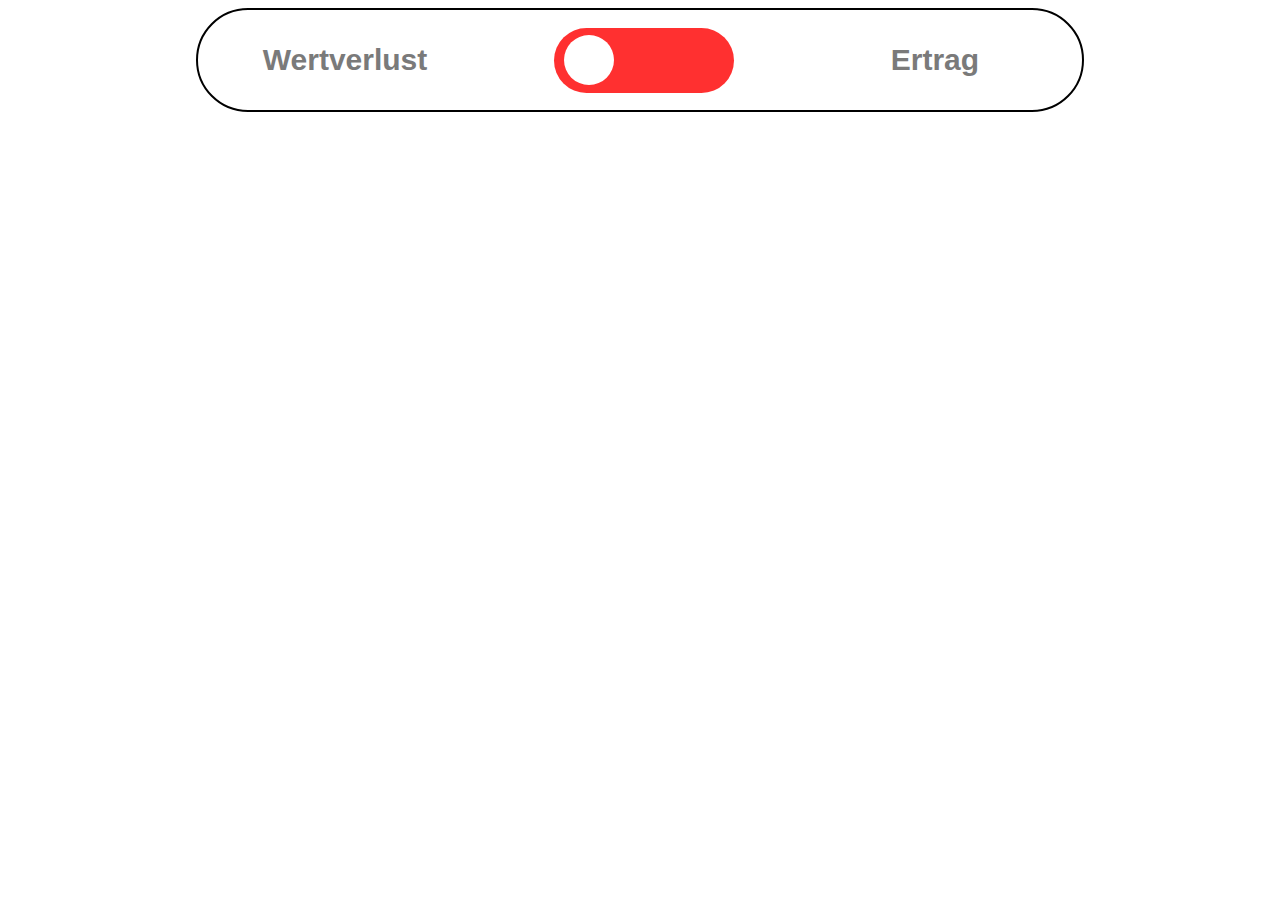
<file: index.html>
<!DOCTYPE html>
<html lang="en">
<head>
    <meta charset="UTF-8">
    <meta name="viewport" content="width=device-width, initial-scale=1.0">
    <title>Document</title>
<style>
  h1.secends-count-timer {
    display: none;
}

.switch-btn-group .row {
    font-family: 'poppins', sans-serif;
    display: flex;
    align-items: center;
    justify-content: center;

}

.switch-item-right h1 {
        font-family: 'poppins', sans-serif;
        font-size: 30px;
        color: #7A7A7A;
        font-weight: 700;
    }

    .switch-item-left h1 {
        font-family: 'poppins', sans-serif;
        color: #7A7A7A;
        font-size: 30px;
        font-weight: 700;
    }
.switch-container {
    height: 100px;
    background: #fff;
    display: flex;
    flex-wrap: wrap;
    width: 70%;
    border: 2px solid #000;
    justify-content: center;
    align-items: center;
    text-align: center;
    border-radius: 150px;
    -webkit-border-radius: 150px;
    -moz-border-radius: 150px;
    -ms-border-radius: 150px;
    -o-border-radius: 150px;

}

.switch-item-left {
    flex: 33.3%;
}

.switch-item-center {
    flex: 33.3%;
}


.switch-item-right {
    flex: 33.3%;
}


.switch-input {
    align-items: center;
    justify-content: center;
    display: flex;
}

.switch-input input[type=checkbox] {
    height: 0;
    width: 0;
    visibility: hidden;
}

.switch-label {
    cursor: pointer;
    text-indent: -9999px;
    width: 180px;
    height: 65px;
    background: #ff3030;
    display: block;
    border-radius: 100px;
    position: relative;
   
}


.switch-label:after {
    content: '';
    position: absolute;
    top: 7px;
    left: 10px;
    width: 50px;
    height: 50px;
    background:#fff;
    border-radius: 90px;
    transition: 2.5s;
    -webkit-transition: 2.5s;
    -moz-transition: 2.5s;
    -ms-transition: 2.5s;
    -o-transition: 3.5s;
    -webkit-border-radius: 90px;
    -moz-border-radius: 90px;
    -ms-border-radius: 90px;
    -o-border-radius: 90px;
}

.switch-input input:checked+label {
   background: #00cd00;
}

.switch-input input:checked+.switch-label:after {
    left: calc(100% - 10px);
    transform: translateX(-100%);
}

.switch-label:active:after {
    width: 80px;
}


@media (max-width: 450px) and (min-width: 200px) {

    .switch-item-right .flex-item-left {
        flex: 33.3%;
    }
    .switch-item-center {
    flex: 33.3%;
}

    .switch-container {
         height: 65px;
        width: 100%;
        padding: 10px 0px;
    }

    .switch-item-right h1 {
        font-size: 15px;
    }

    .switch-item-left h1 {
        font-size: 15px;
    }

    .switch-label {
        width: 80px;
        height: 40px;
    }

    .switch-label:after {
        top: 5px;
        left: 5px;
        width: 30px;
        height: 30px;
    }

    input:checked+.switch-label:after {
        left: calc(100% - 5px);
    }

    .switch-label:active:after {
        width: 50px;
    }
}


@media (max-width: 800px) and (min-width: 451px) {

    .switch-item-right, .flex-item-left {
        flex: 33.3%;
    }
    .switch-item-center {
    flex: 33.3%;
}

    .switch-container {
         height: 80px;
        width: 100%;
        padding: 10px 0px;
    }

    .switch-item-right h1 {
        font-size: 25px;
    }

    .switch-item-left h1 {
        font-size: 25px;
    }

    .switch-label {
        width: 130px;
        height: 50px;
    }

    .switch-label:after {
        top: 5px;
        left: 5px;
        width: 40px;
        height: 40px;
    }

    input:checked+.switch-label:after {
        left: calc(100% - 5px);
    }

    .switch-label:active:after {
        width: 50px;
    }
}
</style>
</head>
<body>
          <!-- ======================== switch Section Start  ======================== -->
     
          <div class="container switch-btn-group">
            <h1 class="secends-count-timer">Countdown: <span id="countdownn">1.5</span> seconds</h1>
            <div class="row">
                <div class="switch-container">
                    <div class="switch-item-left">
                        <h1>Wertverlust</h1><!-- Chang this to your Text -->
                    </div>
                    <div class="switch-item-center switch-input">
                        <input type="checkbox" id="switch-btn" /><label class="switch-label" for="switch">Toggle</label>
                    </div>
                    <div class="switch-item-right">
                        <h1>Ertrag</h1> <!-- Chang this to your Text -->
                    </div>
                </div>
            </div>
        </div>
        
        <script>
    document.addEventListener("DOMContentLoaded", function () {
                const checkbox = document.getElementById("switch-btn");
                const countdownElement = document.getElementById("countdownn");
    
                function toggleSwitch() {
                    checkbox.checked = !checkbox.checked;
                }
    
                function updateCountdown(seconds) {
                    countdownElement.textContent = seconds;
                }
    
                let seconds = 3;
                updateCountdown(seconds);
                const countdownInterval = setInterval(function () {
                    seconds--;
                    updateCountdown(seconds);
                    if (seconds <= 0) {
                        clearInterval(countdownInterval);
                        toggleSwitch();
                    }
                }, 800);
            });
    
        </script>  
</body>
</html>
</file>
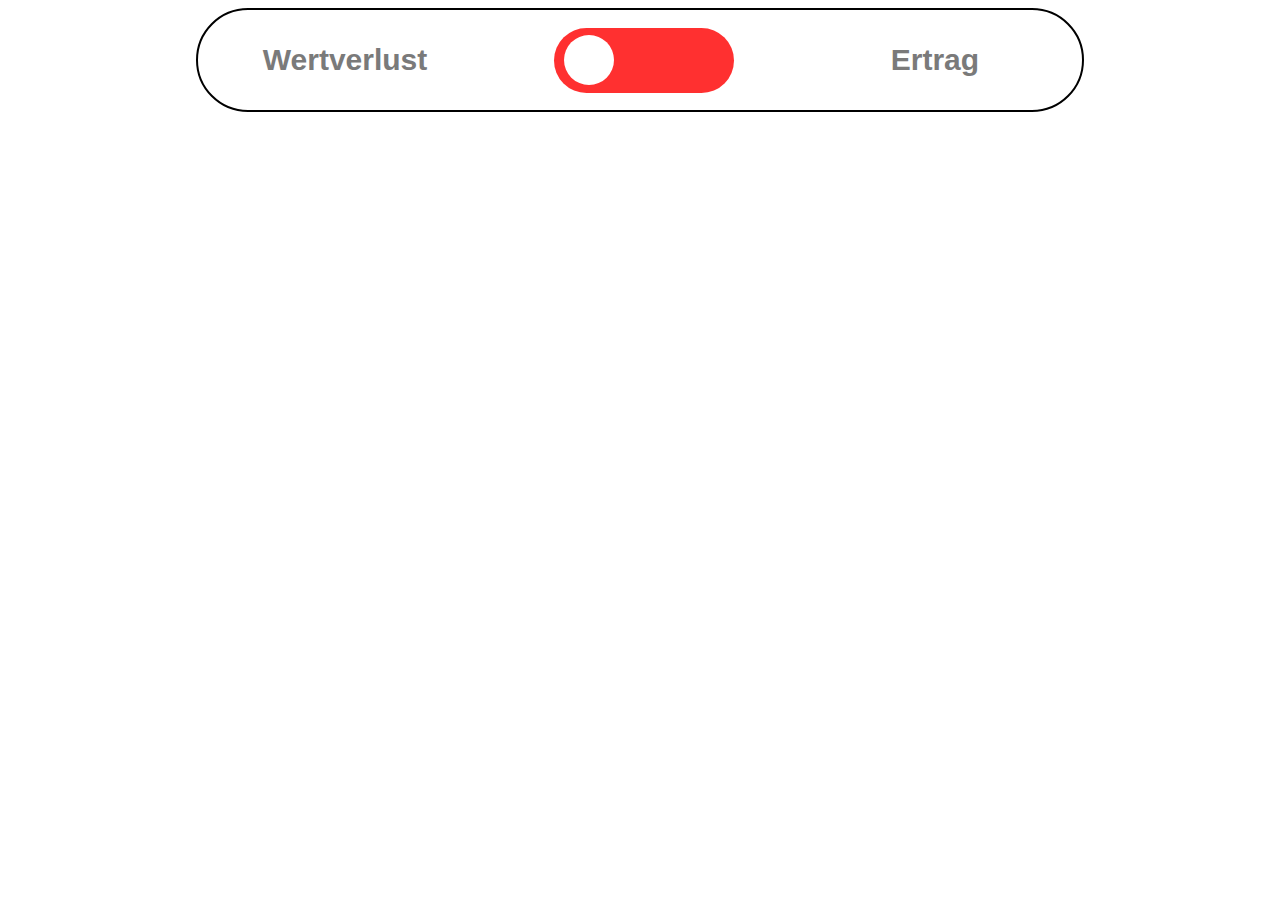
<file: New folder (2) - Copy/index.html>
<!DOCTYPE html>
<html lang="en">
<head>
    <meta charset="UTF-8">
    <meta name="viewport" content="width=device-width, initial-scale=1.0">
    <title>Document</title>
<style>
  h1.secends-count-timer {
    display: none;
}

.switch-btn-group .row {
    font-family: 'poppins', sans-serif;
    display: flex;
    align-items: center;
    justify-content: center;

}

.switch-item-right h1 {
        font-family: 'poppins', sans-serif;
        font-size: 30px;
        color: #7A7A7A;
        font-weight: 700;
    }

    .switch-item-left h1 {
        font-family: 'poppins', sans-serif;
        color: #7A7A7A;
        font-size: 30px;
        font-weight: 700;
    }
.switch-container {
    height: 100px;
    background: #fff;
    display: flex;
    flex-wrap: wrap;
    width: 70%;
    border: 2px solid #000;
    justify-content: center;
    align-items: center;
    text-align: center;
    border-radius: 150px;
    -webkit-border-radius: 150px;
    -moz-border-radius: 150px;
    -ms-border-radius: 150px;
    -o-border-radius: 150px;

}

.switch-item-left {
    flex: 33.3%;
}

.switch-item-center {
    flex: 33.3%;
}


.switch-item-right {
    flex: 33.3%;
}


.switch-input {
    align-items: center;
    justify-content: center;
    display: flex;
}

.switch-input input[type=checkbox] {
    height: 0;
    width: 0;
    visibility: hidden;
}

.switch-label {
    cursor: pointer;
    text-indent: -9999px;
    width: 180px;
    height: 65px;
    background: #ff3030;
    display: block;
    border-radius: 100px;
    position: relative;
   
}


.switch-label:after {
    content: '';
    position: absolute;
    top: 7px;
    left: 10px;
    width: 50px;
    height: 50px;
    background:#fff;
    border-radius: 90px;
    transition: 2.5s;
    -webkit-transition: 2.5s;
    -moz-transition: 2.5s;
    -ms-transition: 2.5s;
    -o-transition: 3.5s;
    -webkit-border-radius: 90px;
    -moz-border-radius: 90px;
    -ms-border-radius: 90px;
    -o-border-radius: 90px;
}

.switch-input input:checked+label {
   background: #00cd00;
}

.switch-input input:checked+.switch-label:after {
    left: calc(100% - 10px);
    transform: translateX(-100%);
}

.switch-label:active:after {
    width: 80px;
}


@media (max-width: 450px) and (min-width: 200px) {

    .switch-item-right .flex-item-left {
        flex: 33.3%;
    }
    .switch-item-center {
    flex: 33.3%;
}

    .switch-container {
         height: 65px;
        width: 100%;
        padding: 10px 0px;
    }

    .switch-item-right h1 {
        font-size: 15px;
    }

    .switch-item-left h1 {
        font-size: 15px;
    }

    .switch-label {
        width: 80px;
        height: 40px;
    }

    .switch-label:after {
        top: 5px;
        left: 5px;
        width: 30px;
        height: 30px;
    }

    input:checked+.switch-label:after {
        left: calc(100% - 5px);
    }

    .switch-label:active:after {
        width: 50px;
    }
}


@media (max-width: 800px) and (min-width: 451px) {

    .switch-item-right, .flex-item-left {
        flex: 33.3%;
    }
    .switch-item-center {
    flex: 33.3%;
}

    .switch-container {
         height: 80px;
        width: 100%;
        padding: 10px 0px;
    }

    .switch-item-right h1 {
        font-size: 25px;
    }

    .switch-item-left h1 {
        font-size: 25px;
    }

    .switch-label {
        width: 130px;
        height: 50px;
    }

    .switch-label:after {
        top: 5px;
        left: 5px;
        width: 40px;
        height: 40px;
    }

    input:checked+.switch-label:after {
        left: calc(100% - 5px);
    }

    .switch-label:active:after {
        width: 50px;
    }
}
</style>
</head>
<body>
          <!-- ======================== switch Section Start  ======================== -->
     
          <div class="container switch-btn-group">
            <h1 class="secends-count-timer">Countdown: <span id="countdownn">1.5</span> seconds</h1>
            <div class="row">
                <div class="switch-container">
                    <div class="switch-item-left">
                        <h1>Wertverlust</h1><!-- Chang this to your Text -->
                    </div>
                    <div class="switch-item-center switch-input">
                        <input type="checkbox" id="switch-btn" /><label class="switch-label" for="switch">Toggle</label>
                    </div>
                    <div class="switch-item-right">
                        <h1>Ertrag</h1> <!-- Chang this to your Text -->
                    </div>
                </div>
            </div>
        </div>
        
        <script>
    document.addEventListener("DOMContentLoaded", function () {
                const checkbox = document.getElementById("switch-btn");
                const countdownElement = document.getElementById("countdownn");
    
                function toggleSwitch() {
                    checkbox.checked = !checkbox.checked;
                }
                function updateCountdown(seconds) {
                    countdownElement.textContent = seconds;
                }
    
                let seconds = 3;
                updateCountdown(seconds);
                const countdownInterval = setInterval(function () {
                    seconds--;
                    updateCountdown(seconds);
                    if (seconds <= 0) {
                        clearInterval(countdownInterval);
                        toggleSwitch();
                    }
                }, 800);
            });
    
        </script>  
</body>
</html>
</file>
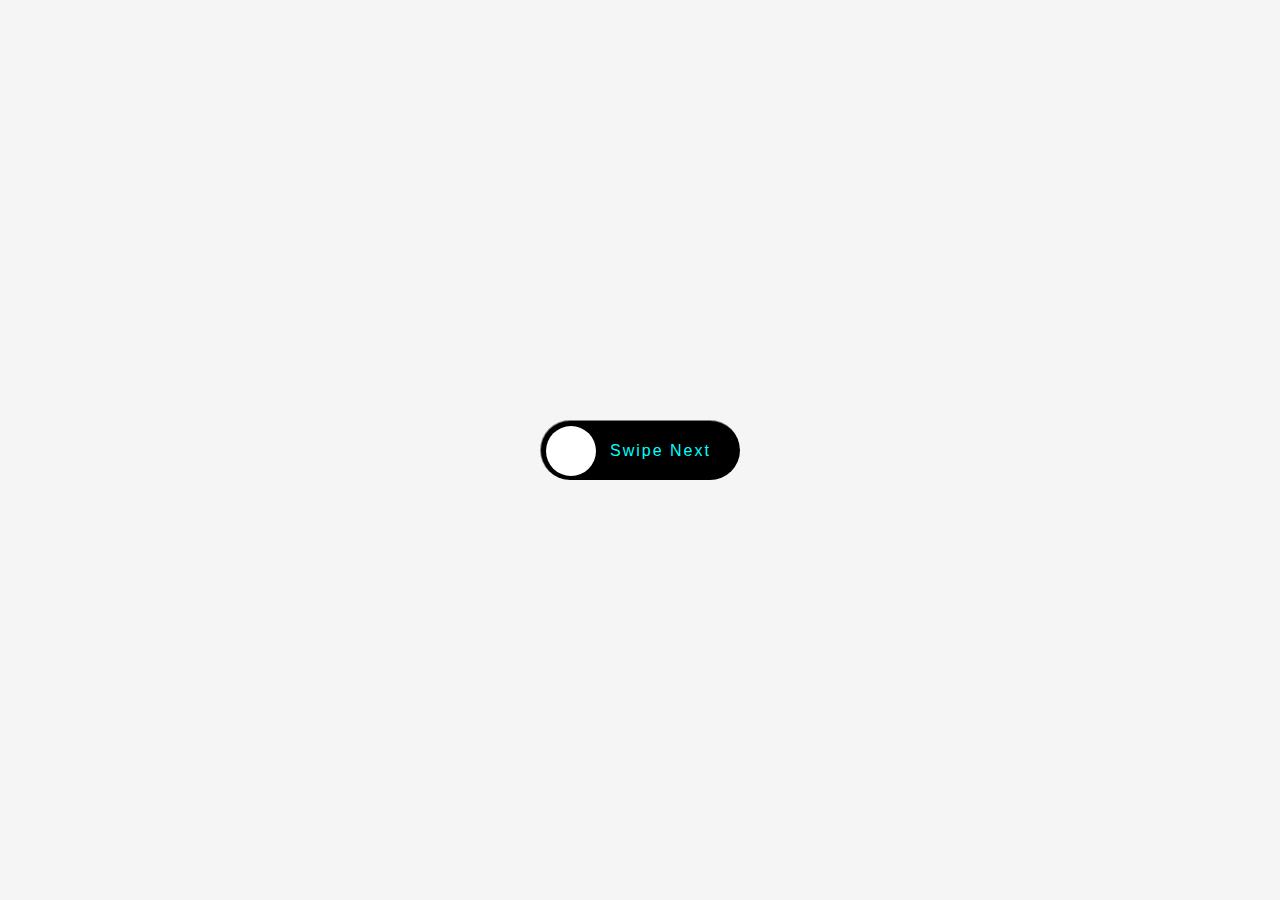
<file: New folder/index.html>
<!DOCTYPE html>
<html lang="en">
<head>
    <meta charset="UTF-8">
    <meta name="viewport" content="width=, initial-scale=1.0">
    <title>Document</title>


    <style>
        *{
    margin: 0;
    padding: 0;
    box-sizing: border-box;
    font-family: 'Poppins', sans-serif;
}
body{
    display: flex;
    align-items: center;
    justify-content: center;
    min-height: 100vh;
    background: #f5f5f5;
}
.btn{
    position: relative;
    width: 200px;
    height: 60px;
    background: #000;
    border-radius: 60px;
    -webkit-border-radius: 60px;
    -moz-border-radius: 60px;
    -ms-border-radius: 60px;
    -o-border-radius: 60px;
    display: flex;
    align-items: center;
    justify-content: center;
    color: aqua;
    text-decoration: none;
    letter-spacing: 2px;
    border-top: 0.5px solid rgba(255, 255, 255, 0.5);
    border-left: 0.5px solid rgba(255, 255, 255, 0.5);
    padding-left: 40px;
    transition: 0.5s;
    -webkit-transition: 0.5s;
    -moz-transition: 0.5s;
    -ms-transition: 0.5s;
    -o-transition: 0.5s;
    overflow: hidden;
}


.btn:hover{
    background: #1072ce;
    color: #000;
    transition: 0.5s;
    padding-left: 0px;
    padding-right: 40px;
}

.btn span{
    position: absolute;
    width: 50px;
    height: 50px;
    background: #fff;
    border-radius: 50%;
    -webkit-border-radius: 50%;
    -moz-border-radius: 50%;
    -ms-border-radius: 50%;
    -o-border-radius: 50%;
    left: 5px;
    transition: 0.5s ease-in-out;
    -webkit-transition: 0.5s ease-in-out;
    -moz-transition: 0.5s ease-in-out;
    -ms-transition: 0.5s ease-in-out;
    -o-transition: 0.5s ease-in-out;
    z-index: 5;
}

.btn:hover span{
    left: calc(100% - 55px);
    transition: 0.5s ease-in-out;
}


    </style>
</head>
<body>
    <a href="#" id="toggleBtn" class="btn">Swipe Next <span></span></a>

  
</body>
</html>
</file>
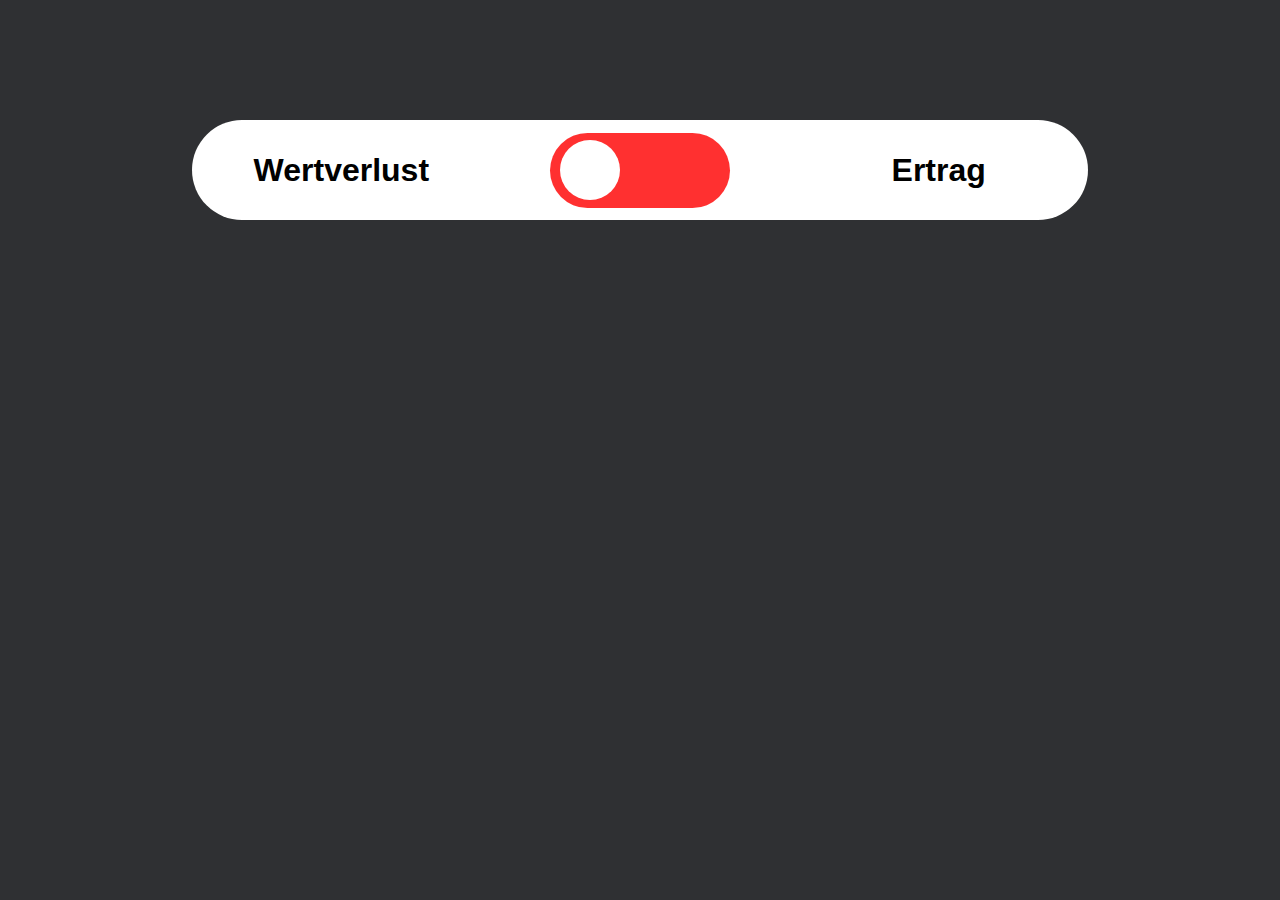
<file: switch - Copy/index.html>
<!DOCTYPE html>
<html lang="en">

<head>
    <meta charset="UTF-8">
    <meta name="viewport" content="width=device-width, initial-scale=1.0">
    <title>Document</title>
    <link rel="stylesheet" href="style.css">
</head>

<body>

    <!-- ======================== Menu Section Start  ======================== -->
  <!--   <div class="menu-container">
        <div class="menu-item-left">
            <img src="Picture2.png" alt="">
        </div>
        <div class="menu-item-right">
            <h3>MIETKAUTION <br>
                PROFESSIONELL ANGELEGT
            </h3>
        </div>
    </div> -->
     <!-- ======================== Menu Section End  ======================== -->

      <!-- ======================== switch Section Start  ======================== -->
     
    <div class="container switch-btn-group">
        <h1 class="secends-count-timer">Countdown: <span id="countdown">1.5</span> seconds</h1>
        <div class="row">
            <div class="switch-container">
                <div class="switch-item-left">
                    <h1>Wertverlust</h1><!-- Chang this to your Text -->
                </div>
                <div class="switch-item-center switch-input">
                    <input type="checkbox" id="switch" /><label class="switch-label" for="switch">Toggle</label>
                </div>
                <div class="switch-item-right">
                    <h1>Ertrag</h1> <!-- Chang this to your Text -->
                </div>
            </div>

        </div>
    </div>
    </div>
    </div>
    <!-- ======================== switch Section End  ======================== -->

    <!-- ======================== sjs Section Start  ======================== -->

  <script>
        document.addEventListener("DOMContentLoaded", function () {
            const checkbox = document.getElementById("switch");
            const countdownElement = document.getElementById("countdown");
            function toggleSwitch() {
                checkbox.checked = !checkbox.checked;
                setInterval(function () {
                    window.location.href = "https://raufhossain.com";   //Chang this to your link
                }, 2500);
            }
            function updateCountdown(seconds) {
                countdownElement.textContent = seconds;
            }
            let seconds = 2;
            updateCountdown(seconds);
            const countdownInterval = setInterval(function () {
                seconds--;
                updateCountdown(seconds);
                if (seconds <= 0) {
                    clearInterval(countdownInterval);
                    toggleSwitch();
                }
            }, 800);
        });

    </script>  

    <!-- ======================== js Section End  ======================== -->

</body>

</html>
</file>
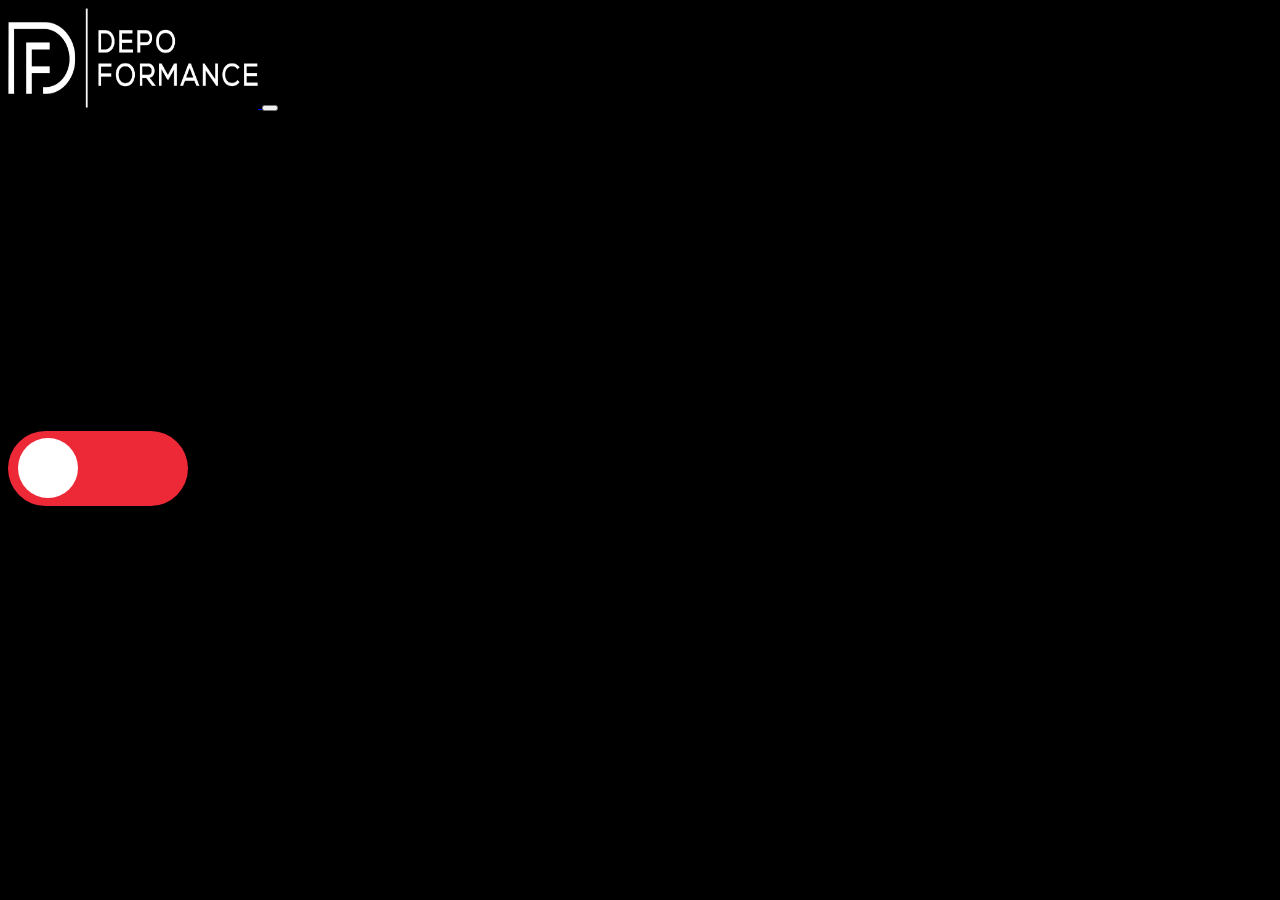
<file: New folder/Swich/index.html>
<!DOCTYPE html>
<html lang="en">
<head>
    <meta charset="UTF-8">
    <meta name="viewport" content="width=device-width, initial-scale=1.0">
    <title>Document</title>
    <link rel="stylesheet" href="style.css">
    <link href="https://cdn.jsdelivr.net/npm/bootstrap@5.3.2/dist/css/bootstrap.min.css" rel="stylesheet" integrity="sha384-T3c6CoIi6uLrA9TneNEoa7RxnatzjcDSCmG1MXxSR1GAsXEV/Dwwykc2MPK8M2HN" crossorigin="anonymous">
</head>
<body>
    <!-- ======================= Header Start ======================== -->
    <div class="container">
        <nav class="navbar navbar-expand-lg">
            <div class="container-fluid">
              <a class="navbar-brand" href="#">
                    <img src="Picture1.png" alt="" width="250" height="100" class="d-inline-block align-text-top">
              </a>
              <button class="navbar-toggler" type="button" data-bs-toggle="collapse" data-bs-target="#navbarText" aria-controls="navbarText" aria-expanded="false" aria-label="Toggle navigation">
                <span class="navbar-toggler-icon"></span>
              </button>
              <div class="collapse navbar-collapse" id="navbarText">
                <ul class="navbar-nav me-auto mb-2 mb-lg-0">
                </ul>
                <h3 class="navbar-text text-light">
                    MIETKAUTION <br>
                    PROFESSIONELL ANGELEGT                    
                </h3>
              </div>
            </div>
          </nav>
    </div>
    <!-- ======================= Header End ======================== -->
    <!-- ======================= Switch Start ======================== -->
    <div class="container switch-btn-group">
        <p class="text-center text-light pb-5">Countdown: <span id="countdown"></span> seconds</p>
        <div class="row">
            <div class="col-md-1"></div> 
            <div class="col-sm-12 col-md-10 bg-light switch-btn-group-section">
                <div class="row">

                      <div class="col-md-4 pt-3 switch-box-text">
                        <h1 class="text-center">Wertverlust</h1>
                    </div>

                    <div class="col-md-4 py-2 d-flex justify-content-center switch-input">
                            <input type="checkbox" id="switch" /><label class="switch-label" for="switch">Toggle</label>
                    </div>

                   <div class="col-md-4  pt-3 switch-box-text">
                        <h1 class="text-center">Ertrag</h1>
                    </div>

                </div>
            </div> 
            <div class="col-md-1"></div> 
        </div>
    </div>

    <!-- ======================= Switch End ======================== -->
    <!-- ======================= javascript Start ======================== -->

   <script src="https://cdn.jsdelivr.net/npm/bootstrap@5.3.2/dist/js/bootstrap.bundle.min.js" integrity="sha384-C6RzsynM9kWDrMNeT87bh95OGNyZPhcTNXj1NW7RuBCsyN/o0jlpcV8Qyq46cDfL" crossorigin="anonymous"></script>


<script>
/*  document.addEventListener("DOMContentLoaded", function() {
    const checkbox = document.getElementById("switch");
    const countdownElement = document.getElementById("countdown"); 
    function toggleSwitch() {
        checkbox.checked = !checkbox.checked;
    }
    function updateCountdown(seconds) {
        countdownElement.textContent = seconds;
    }
    let seconds = 3;
    updateCountdown(seconds);
    const countdownInterval = setInterval(function() {
        seconds--;
        updateCountdown(seconds);
        if (seconds <= 0) {
            clearInterval(countdownInterval); 
            toggleSwitch();
            window.location.href = "https://youtube.com";
        }
    }, 1000); 
});  */

  /*   document.addEventListener("DOMContentLoaded", function() {
        const checkbox = document.getElementById("switch");
        function toggleSwitch() {
            checkbox.checked = !checkbox.checked;
        }
        setTimeout(function() {
            toggleSwitch();
            window.location.href = "https://raufhossain.com";
        }, 3000);
    }); */

</script>
    <!-- ======================= javascript Start ======================== -->


</body>
</html>
</file>
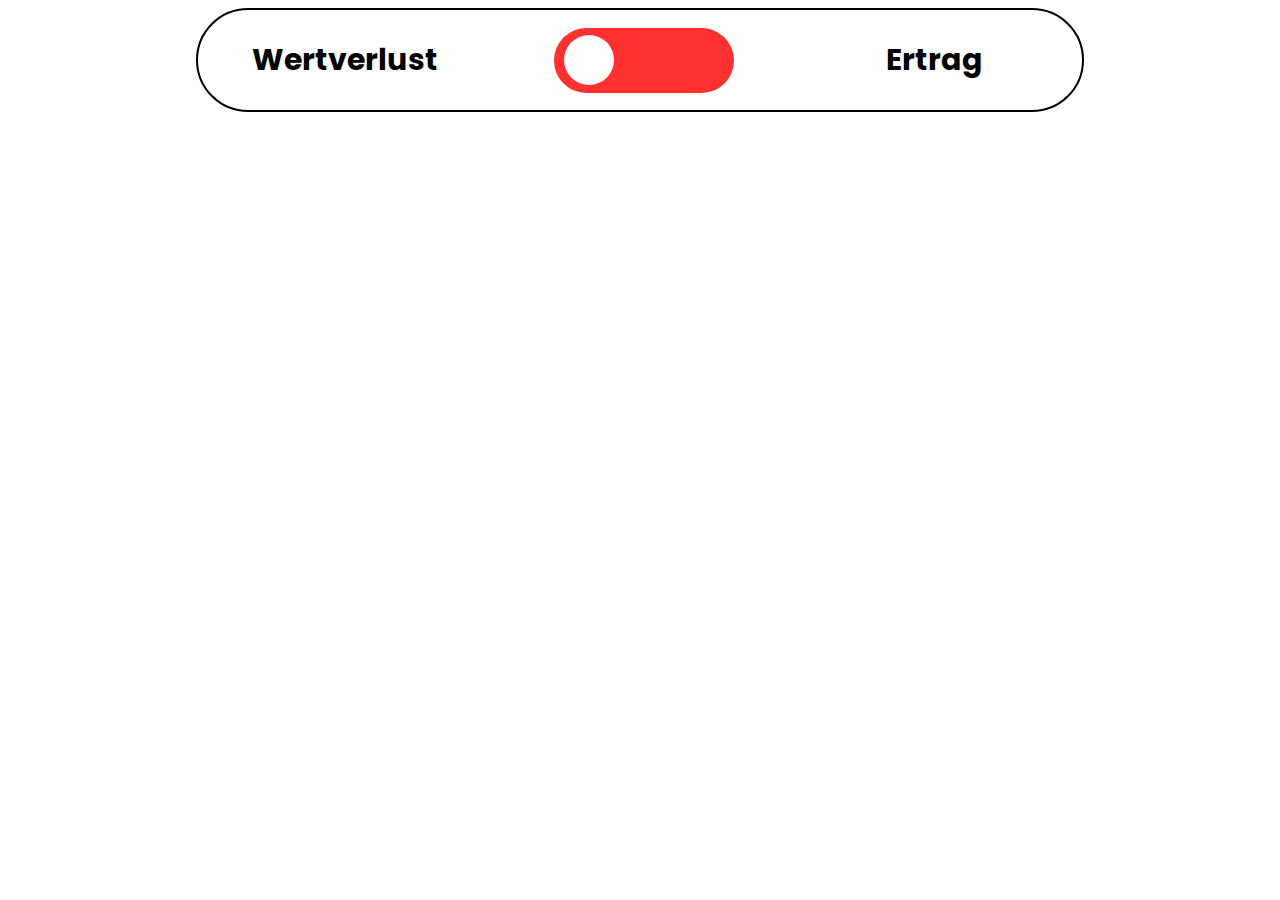
<file: switch - Copy/switch/index.html>
<!DOCTYPE html>
<html lang="en">

<head>
    <meta charset="UTF-8">
    <meta name="viewport" content="width=device-width, initial-scale=1.0">
    <title>Document</title>
    <link rel="preconnect" href="https://fonts.googleapis.com">
    <link rel="preconnect" href="https://fonts.gstatic.com" crossorigin>
    <link href="https://fonts.googleapis.com/css2?family=Poppins:ital,wght@0,100;0,200;0,300;0,400;0,500;0,600;0,700;0,800;0,900;1,100;1,200;1,300;1,400;1,500;1,600;1,700;1,800;1,900&display=swap" rel="stylesheet">
<style>
    
/* ====================  switch Section Start ================= */

.secends-count-timer{
    color: #fff;
    font-size: 20px;
    align-items: center;
    justify-content: center;
    text-align: center;
    margin-top: 20px;
    display: none;
}

.switch-btn-group .row {
    font-family: 'poppins', sans-serif;
    display: flex;
    align-items: center;
    justify-content: center;

}

.switch-item-right h1 {
        font-family: 'poppins', sans-serif;
        font-size: 30px;
    }

    .switch-item-left h1 {
        font-family: 'poppins', sans-serif;
        font-size: 30px;
    }
.switch-container {
    height: 100px;
    background: #fff;
    display: flex;
    flex-wrap: wrap;
    width: 70%;
    border: 2px solid #000;
    justify-content: center;
    align-items: center;
    text-align: center;
    border-radius: 150px;
    -webkit-border-radius: 150px;
    -moz-border-radius: 150px;
    -ms-border-radius: 150px;
    -o-border-radius: 150px;

}

.switch-item-left {
    flex: 33.3%;
}

.switch-item-center {
    flex: 33.3%;
}


.switch-item-right {
    flex: 33.3%;
}


.switch-input {
    align-items: center;
    justify-content: center;
    display: flex;
}

.switch-input input[type=checkbox] {
    height: 0;
    width: 0;
    visibility: hidden;
}

.switch-label {
    cursor: pointer;
    text-indent: -9999px;
    width: 180px;
    height: 65px;
    background: #ff3030;
    display: block;
    border-radius: 100px;
    position: relative;
   
}


.switch-label:after {
    content: '';
    position: absolute;
    top: 7px;
    left: 10px;
    width: 50px;
    height: 50px;
    background:#fff;
    border-radius: 90px;
    transition: 2.5s;
    -webkit-transition: 2.5s;
    -moz-transition: 2.5s;
    -ms-transition: 2.5s;
    -o-transition: 2.5s;
    -webkit-border-radius: 90px;
    -moz-border-radius: 90px;
    -ms-border-radius: 90px;
    -o-border-radius: 90px;
}

.switch-input input:checked+label {
   background: #00cd00;
}

.switch-input input:checked+.switch-label:after {
    left: calc(100% - 10px);
    transform: translateX(-100%);
}

.switch-label:active:after {
    width: 80px;
}


@media (max-width: 800px) {

    .switch-item-right .flex-item-left {
        flex: 33.3%;
    }

    .switch-container {
        width: 100%;
        padding: 10px 0px;
    }

    .switch-item-right h1 {
        font-size: 15px;
    }

    .switch-item-left h1 {
        font-size: 15px;
    }

    .switch-label {
        width: 100px;
        height: 40px;
    }

    .switch-label:after {
        top: 5px;
        left: 5px;
        width: 30px;
        height: 30px;
    }

    input:checked+.switch-label:after {
        left: calc(100% - 5px);
    }

    .switch-label:active:after {
        width: 50px;
    }
}

/* ==================== responsive switch Section End ================= */
/* ====================  responsive Section End ================= */
</style>
</head>

<body>

      <!-- ======================== switch Section Start  ======================== -->
     
    <div class="container switch-btn-group">
        <h1 class="secends-count-timer">Countdown: <span id="countdown">1.5</span> seconds</h1>
        <div class="row">
            <div class="switch-container">
                <div class="switch-item-left">
                    <h1>Wertverlust</h1><!-- Chang this to your Text -->
                </div>
                <div class="switch-item-center switch-input">
                    <input type="checkbox" id="switch" /><label class="switch-label" for="switch">Toggle</label>
                </div>
                <div class="switch-item-right">
                    <h1>Ertrag</h1> <!-- Chang this to your Text -->
                </div>
            </div>
        </div>
    </div>
    <!-- ======================== switch Section End  ======================== -->

    <!-- ======================== sjs Section Start  ======================== -->

  <script>
        document.addEventListener("DOMContentLoaded", function () {
            const checkbox = document.getElementById("switch");
            const countdownElement = document.getElementById("countdown");
            function toggleSwitch() {
                checkbox.checked = !checkbox.checked;
                setInterval(function () {
                    window.location.href = "";   //Add this to your website link link
                }, 2500);
            }
            function updateCountdown(seconds) {
                countdownElement.textContent = seconds;
            }
            let seconds = 2;
            updateCountdown(seconds);
            const countdownInterval = setInterval(function () {
                seconds--;
                updateCountdown(seconds);
                if (seconds <= 0) {
                    clearInterval(countdownInterval);
                    toggleSwitch();
                }
            }, 800);
        });

    </script>  

    <!-- ======================== js Section End  ======================== -->

</body>

</html>
</file>
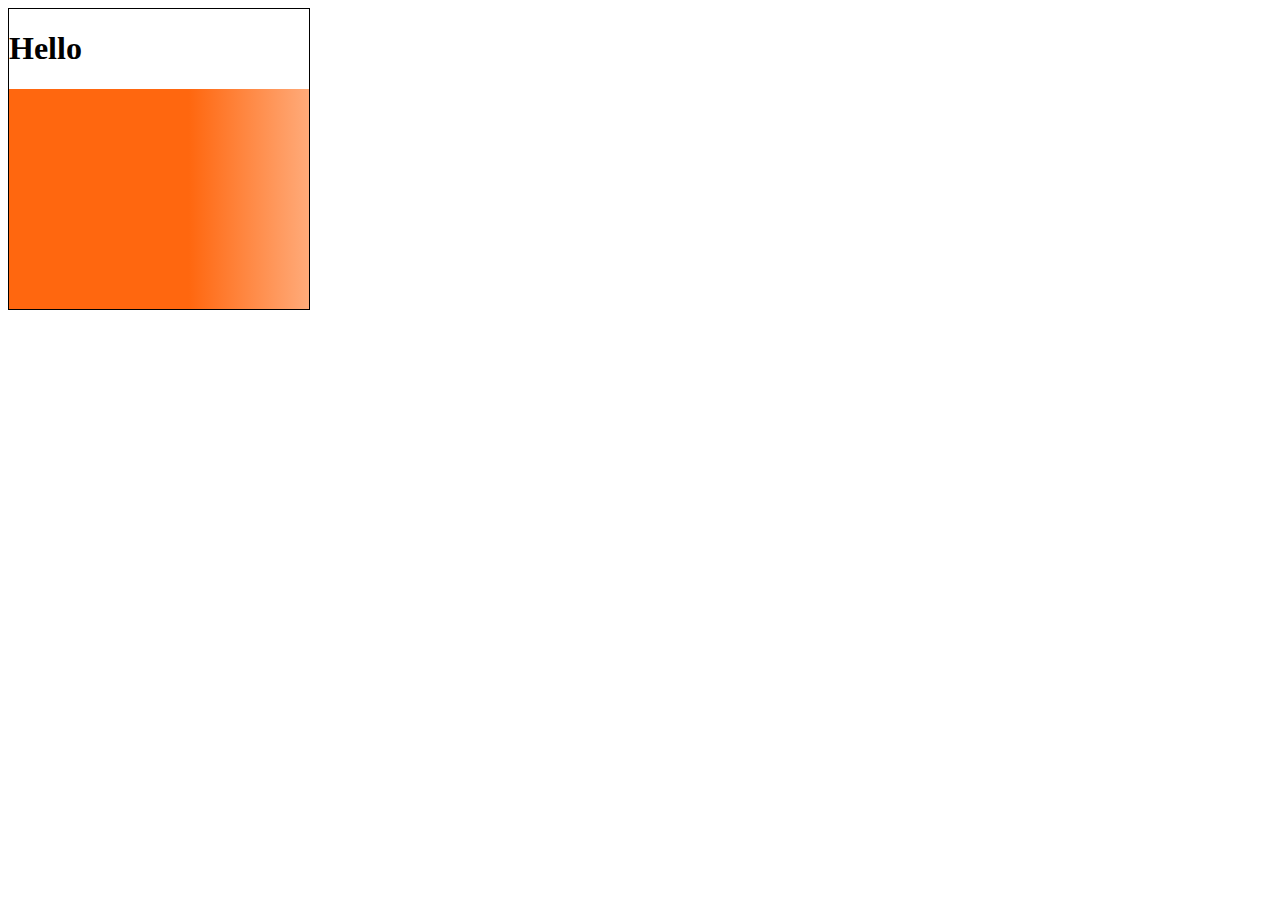
<file: New folder/Swich/New folder (2)/index.html>
<!DOCTYPE html>
<html lang="en">
<head>
    <meta charset="UTF-8">
    <meta name="viewport" content="width=device-width, initial-scale=1.0">
    <title>Document</title>
    <style>
        .animated {
    width: 300px;
    height: 300px;
    overflow: hidden;
    position: relative;
    border: 1px solid black;
}
.innerGradient {
    z-index: -1;
    width: 300%;
    height: 300%;
    position: absolute;
    animation: gra 5s;
    -webkit-animation: gra 5s;
    background: linear-gradient(135deg, #ff670f 0%, #ff670f 20%, #ffffff 50%, #0eea57 80%, #0eea57 100%);
    background: -webkit-linear-gradient(0deg, #ff670f 0%, #ff670f 20%, #ffffff 50%, #0eea57 80%, #0eea57 100%);
}
@keyframes gra {
    0% { left: -100%; top: -100%; }
    50% { left: 0%; top: 0%; }
    100% { left: -100%; top: -100%; }
}
    </style>
</head>
<body>
    <div class="animated">
        <h1>Hello</h1>
        <div class="innerGradient"></div>
    </div>
</body>
</html>
</file>
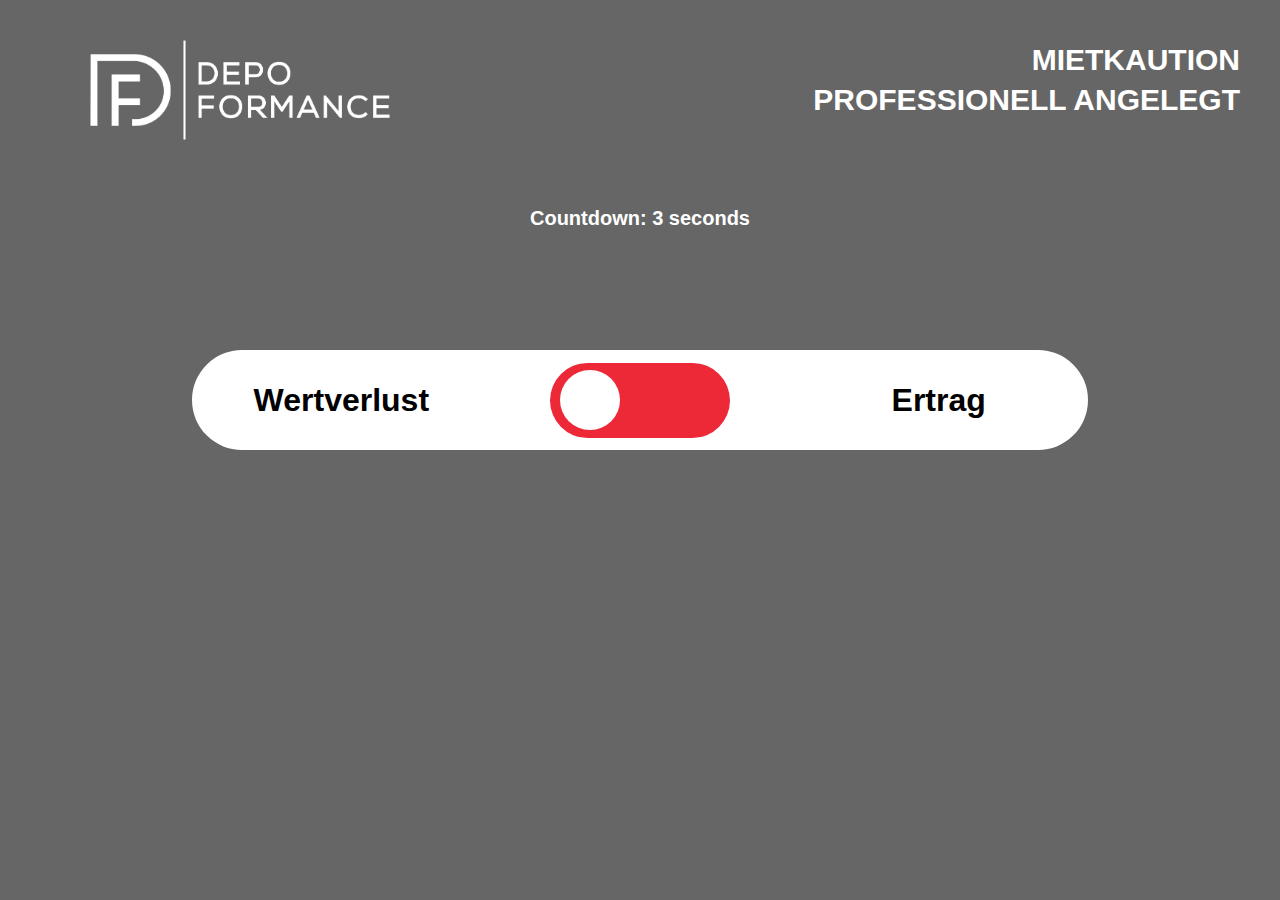
<file: New folder/Swich/switch - Copy/index.html>
<!DOCTYPE html>
<html lang="en">

<head>
    <meta charset="UTF-8">
    <meta name="viewport" content="width=device-width, initial-scale=1.0">
    <title>Document</title>
    <link rel="stylesheet" href="style.css">
</head>

<body>

    <!-- ======================== Menu Section Start  ======================== -->
    <div class="menu-container">
        <div class="menu-item-left">
            <img src="Picture2.png" alt="">
        </div>
        <div class="menu-item-right">
            <h3>MIETKAUTION <br>
                PROFESSIONELL ANGELEGT
            </h3>
        </div>
    </div>
     <!-- ======================== Menu Section End  ======================== -->

      <!-- ======================== switch Section Start  ======================== -->
     
    <div class="container switch-btn-group">
        <h1 class="secends-count-timer">Countdown: <span id="countdown">3</span> seconds</h1>
        <div class="row">
            <div class="switch-container">
                <div class="switch-item-left">
                    <h1>Wertverlust</h1><!-- Chang this to your Text -->
                </div>
                <div class="switch-item-center switch-input">
                    <input type="checkbox" id="switch" /><label class="switch-label" for="switch">Toggle</label>
                </div>
                <div class="switch-item-right">
                    <h1>Ertrag</h1> <!-- Chang this to your Text -->
                </div>
            </div>

        </div>
    </div>
    </div>
    </div>
    <!-- ======================== switch Section End  ======================== -->

    <!-- ======================== sjs Section Start  ======================== -->

    <script>
        document.addEventListener("DOMContentLoaded", function () {
            const checkbox = document.getElementById("switch");
            const countdownElement = document.getElementById("countdown");

            function toggleSwitch() {
                checkbox.checked = !checkbox.checked;
            }

            function updateCountdown(seconds) {
                countdownElement.textContent = seconds;
            }

            let seconds = 3;
            updateCountdown(seconds);
            const countdownInterval = setInterval(function () {
                seconds--;
                updateCountdown(seconds);
                if (seconds <= 0) {
                    clearInterval(countdownInterval);
                    toggleSwitch();
                }
            }, 1000);
        });
    </script>

    <!-- ======================== js Section End  ======================== -->

    <!-- 
        Developed By: Rauf Hossain
        Website: raufhossain.com
     -->
</body>

</html>
</file>
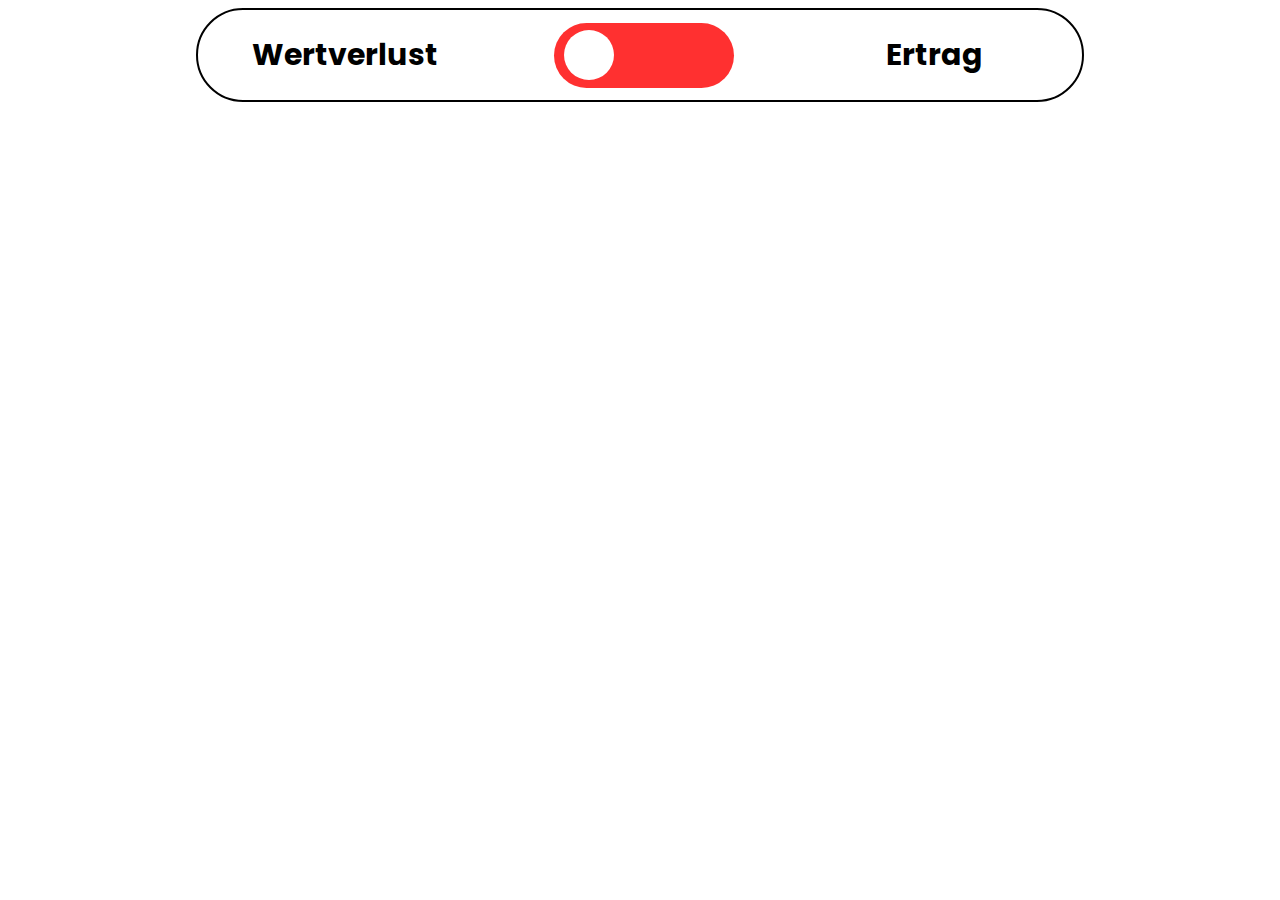
<file: switch - Copy/switch/last/index.html>
<!DOCTYPE html>
<html lang="en">

<head>
    <meta charset="UTF-8">
    <meta name="viewport" content="width=device-width, initial-scale=1.0">
    <title>Document</title>
    <link rel="preconnect" href="https://fonts.googleapis.com">
    <link rel="preconnect" href="https://fonts.gstatic.com" crossorigin>
    <link
        href="https://fonts.googleapis.com/css2?family=Poppins:ital,wght@0,100;0,200;0,300;0,400;0,500;0,600;0,700;0,800;0,900;1,100;1,200;1,300;1,400;1,500;1,600;1,700;1,800;1,900&display=swap"
        rel="stylesheet">
    <style>
        /* ====================  switch Section Start ================= */
        .secends-count-timer {
            color: #fff;
            font-size: 20px;
            align-items: center;
            justify-content: center;
            text-align: center;
            margin-top: 20px;
            display: none;
        }

        .switch-btn-group .row {
            font-family: 'poppins', sans-serif;
            display: flex;
            align-items: center;
            justify-content: center;

        }

        .switch-item-right h1 {
            font-family: 'poppins', sans-serif;
            font-size: 30px;
        }

        .switch-item-left h1 {
            font-family: 'poppins', sans-serif;
            font-size: 30px;
        }

        .switch-container {
            height: 90px;
            background: #fff;
            display: flex;
            flex-wrap: wrap;
            width: 70%;
            border: 2px solid #000;
            justify-content: center;
            align-items: center;
            text-align: center;
            border-radius: 150px;
            -webkit-border-radius: 150px;
            -moz-border-radius: 150px;
            -ms-border-radius: 150px;
            -o-border-radius: 150px;
        }

        .switch-item-left {
            flex: 33.3%;
        }

        .switch-item-center {
            flex: 33.3%;
        }

        .switch-item-right {
            flex: 33.3%;
        }

        .switch-input {
            align-items: center;
            justify-content: center;
            display: flex;
        }

        .switch-input input[type=checkbox] {
            height: 0;
            width: 0;
            visibility: hidden;
        }

        .switch-label {
            cursor: pointer;
            text-indent: -9999px;
            width: 180px;
            height: 65px;
            background: #ff3030;
            display: block;
            border-radius: 100px;
            position: relative;

        }

        .switch-label:after {
            content: '';
            position: absolute;
            top: 7px;
            left: 10px;
            width: 50px;
            height: 50px;
            background: #fff;
            border-radius: 90px;
            transition: 2.5s;
            -webkit-transition: 2.5s;
            -moz-transition: 2.5s;
            -ms-transition: 2.5s;
            -o-transition: 2.5s;
            -webkit-border-radius: 90px;
            -moz-border-radius: 90px;
            -ms-border-radius: 90px;
            -o-border-radius: 90px;
        }

        .switch-input input:checked+label {
            background: #00cd00;
        }

        .switch-input input:checked+.switch-label:after {
            left: calc(100% - 10px);
            transform: translateX(-100%);
        }

        .switch-label:active:after {
            width: 80px;
        }

        /* ====================  switch Section End ================= */

        /* ====================  responsive Section Start ================= */
        @media (max-width: 800px) {

            /* ==================== responsive switch Section Start ================= */
            .switch-container {
                height: 65px;
            }

            .switch-item-right .flex-item-left {
                flex: 33.3%;
            }

            .switch-container {
                width: 100%;
                padding: 10px 0px;
            }

            .switch-item-right h1 {
                font-size: 15px;
            }

            .switch-item-left h1 {
                font-size: 15px;
            }

            .switch-label {
                width: 100px;
                height: 40px;
            }

            .switch-label:after {
                top: 5px;
                left: 5px;
                width: 30px;
                height: 30px;
            }

            input:checked+.switch-label:after {
                left: calc(100% - 5px);
            }

            .switch-label:active:after {
                width: 50px;
            }
        }

        /* ==================== responsive switch Section End ================= */
        /* ====================  responsive Section End ================= */
    </style>
</head>

<body>

    <!-- ======================== switch Section Start  ======================== -->

    <div class="container switch-btn-group">
        <h1 class="secends-count-timer">Countdown: <span id="countdown">1.5</span> seconds</h1>
        <div class="row">
            <div class="switch-container">
                <div class="switch-item-left">
                    <h1>Wertverlust</h1><!-- Chang this to your Text -->
                </div>
                <div class="switch-item-center switch-input">
                    <input type="checkbox" id="switch" /><label class="switch-label" for="switch">Toggle</label>
                </div>
                <div class="switch-item-right">
                    <h1>Ertrag</h1> <!-- Chang this to your Text -->
                </div>
            </div>

        </div>
    </div>
    </div>
    </div>
    <!-- ======================== switch Section End  ======================== -->

    <!-- ======================== sjs Section Start  ======================== -->

    <script>
        document.addEventListener("DOMContentLoaded", function () {
            const checkbox = document.getElementById("switch");
            const countdownElement = document.getElementById("countdown");
            function toggleSwitch() {
                checkbox.checked = !checkbox.checked;
                setInterval(function () {
                    window.location.href = "";   //Add this to your website link link
                }, 2500);
            }
            function updateCountdown(seconds) {
                countdownElement.textContent = seconds;
            }
            let seconds = 2;
            updateCountdown(seconds);
            const countdownInterval = setInterval(function () {
                seconds--;
                updateCountdown(seconds);
                if (seconds <= 0) {
                    clearInterval(countdownInterval);
                    toggleSwitch();
                }
            }, 800);
        });

    </script>

    <!-- ======================== js Section End  ======================== -->

</body>

</html>
</file>
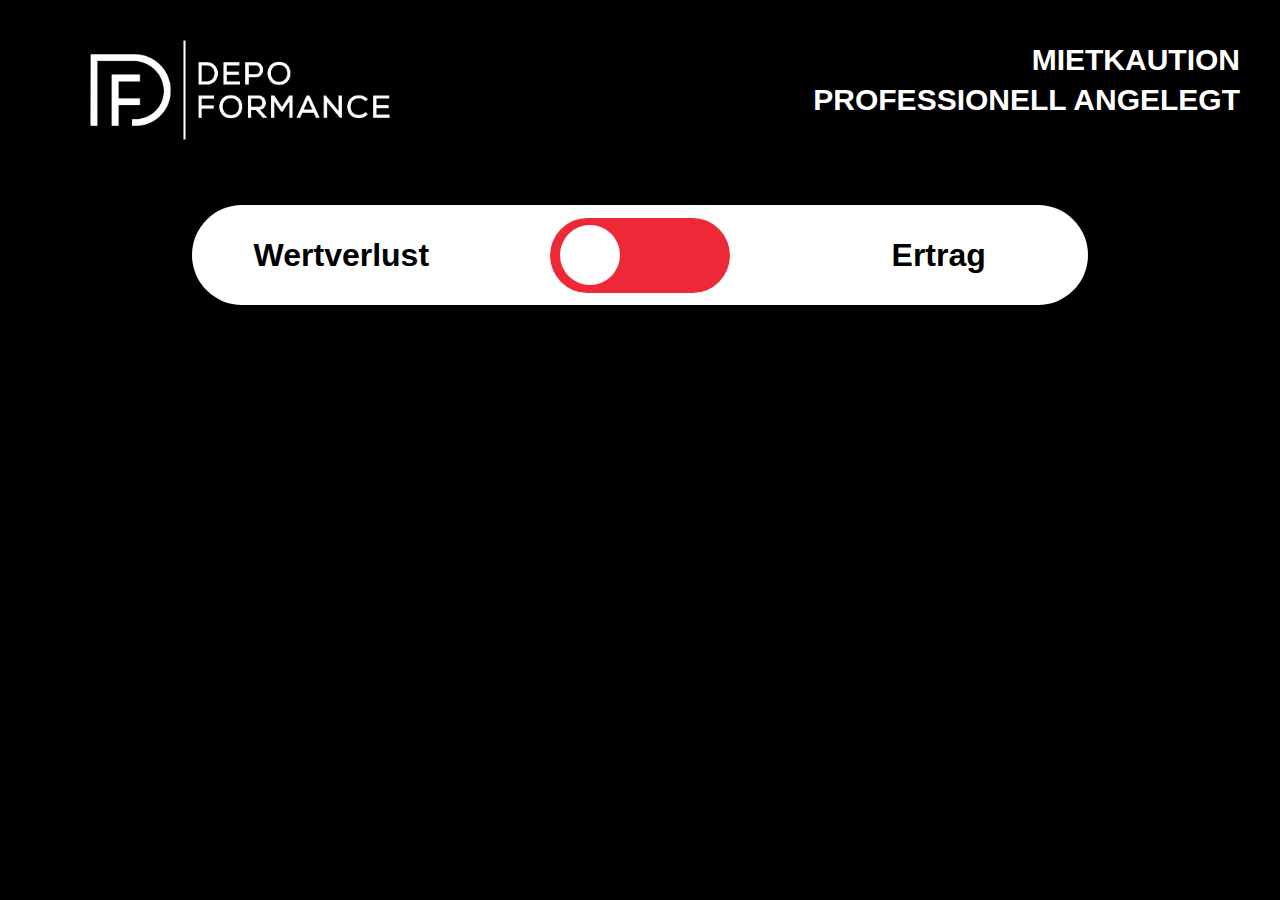
<file: New folder/index2.html>
<!DOCTYPE html>
<html lang="en">

<head>
    <meta charset="UTF-8">
    <meta name="viewport" content="width=device-width, initial-scale=1.0">
    <title>Document</title>
    <style>
        * {
            margin: 0;
            padding: 0;
            box-sizing: border-box;
            font-family: 'Poppins', sans-serif;
        }

        body {
            background-color: #000;
        }

        /* ====================  Menu Section Start ================= */

        .menu-container {
            padding: 40px 40px;
            display: flex;
            flex-wrap: wrap;
            font-size: 30px;

        }

        .menu-item-left {
            flex: 50%;
            align-items: left !important;
        }

        .menu-item-left img {
            z-index: 2;
            width: 300px;
            height: 100px;
            margin-left: 50px;

        }

        .menu-item-right {
            flex: 50%;
            text-align: right;
            color: #fff
        }

        .menu-item-right h3 {
            font-size: 30px;
            font-weight: 600;
            line-height: 40px;
        }

        /* ====================  Menu Section End ================= */


/* ====================  switch Section Start ================= */

        .switch-btn-group .row {
            display: flex;
            align-items: center;
            justify-content: center;
        }

        .switch-btn-group .row {
            display: flex;
            align-items: center;
            justify-content: center;
        }


        .switch-container {
            height: 100px;
            background: #fff;
            display: flex;
            flex-wrap: wrap;
            width: 70%;
            justify-content: center;
            align-items: center;
            text-align: center;
            border-radius: 150px;
            -webkit-border-radius: 150px;
            -moz-border-radius: 150px;
            -ms-border-radius: 150px;
            -o-border-radius: 150px;

        }

        .switch-item-left {
            flex: 33.3%;
        }

        .switch-item-center {
            flex: 33.3%;
        }

        .switch-item-right {
            flex: 33.3%;
        }

        .switch-input {
            align-items: center;
            justify-content: center;
            display: flex;
        }

        .switch-input input[type=checkbox] {
            height: 0;
            width: 0;
            visibility: hidden;
        }

        .switch-label {
            cursor: pointer;
            text-indent: -9999px;
            width: 180px;
            height: 75px;
            background: #ED2938;
            display: block;
            border-radius: 100px;
            position: relative;
            animation-name: switch-label-color-change;
            animation-duration: .5s;
            animation-delay: 3s;
        }

        @keyframes switch-label-color-change {
            25% {
                background-color: #B25F4A;
            }

            50% {
                background-color: #77945C;
            }

            75% {
                background-color: #3BCA6D;
            }

            100% {
                background-color: #00FF7F;
            }
        }

        .switch-label:after {
            content: '';
            position: absolute;
            top: 7px;
            left: 10px;
            width: 60px;
            height: 60px;
            background: #fff;
            border-radius: 90px;
            transition: .5s;
            -webkit-transition: ;
            -moz-transition: ;
            -ms-transition: ;
            -o-transition: ;
            -webkit-border-radius: 90px;
            -moz-border-radius: 90px;
            -ms-border-radius: 90px;
            -o-border-radius: 90px;
        }

        .switch-input input:checked+label {
            background: green;
        }

        .switch-input input:checked+.switch-label:after {
            left: calc(100% - 10px);
            transform: translateX(-100%);
        }

        .switch-label:active:after {
            width: 80px;
        }
        /* ====================  switch Section End ================= */

        /* ====================  responsive Section Start ================= */
        @media (max-width: 800px) {
            /* ====================  responsive Menu Section Start ================= */
            .menu-item-right,
            .menu-item-left {
                flex: 50%;
            }
            .menu-item-left img {
                z-index: 2;
                width: 90px;
                height: 40px;
                margin-left: 10px;
            }
            .menu-item-right h3 {
                font-size: 10px;
                font-weight: 600;
                line-height: 20px;
            }
            .menu-container {
                padding: 10px 10px;
            }
/* ==================== responsive Menu Section End ================= */

/* ==================== responsive switch Section Start ================= */

            .switchitem-right .flex-item-left {
                flex: 33.3%;
            }

            .switch-container {
                width: 95%;
                padding: 10px 0px;
            }

            .switch-item-right h1 {
                font-size: 20px;
            }

            .switch-item-left h1 {
                font-size: 20px;
            }

            .switch-label {
                width: 110px;
                height: 50px;
            }

            .switch-label:after {
                top: 5px;
                left: 5px;
                width: 40px;
                height: 40px;
            }

            input:checked+.switch-label:after {
                left: calc(100% - 5px);
            }

            .switch-label:active:after {
                width: 50px;
            }
        }
        /* ==================== responsive switch Section End ================= */
        /* ====================  responsive Section End ================= */
    </style>
</head>

<body>

    <!-- ======================== Menu Section Start  ======================== -->
    <div class="menu-container">
        <div class="menu-item-left">
            <img src="Picture2.png" alt="">
        </div>
        <div class="menu-item-right">
            <h3>MIETKAUTION <br>
                PROFESSIONELL ANGELEGT
            </h3>
        </div>
    </div>
     <!-- ======================== Menu Section End  ======================== -->

      <!-- ======================== switch Section Start  ======================== -->

    <div class="container switch-btn-group">
        <p class="text-light pb-5">Countdown: <span id="countdown">3</span> seconds</p>
        <div class="row">

            <div class="switch-container">
                <div class="switch-item-left">
                    <h1>Wertverlust</h1>
                </div>
                <div class="switch-item-center switch-input">
                    <input type="checkbox" id="switch" /><label class="switch-label" for="switch">Toggle</label>
                </div>
                <div class="switch-item-right">
                    <h1>Ertrag</h1>
                </div>
            </div>

        </div>
    </div>
    </div>
    </div>
    <!-- ======================== switch Section End  ======================== -->

    <!-- ======================== sjs Section Start  ======================== -->

    <script>
        document.addEventListener("DOMContentLoaded", function () {
            const checkbox = document.getElementById("switch");
            const countdownElement = document.getElementById("countdown");
            function toggleSwitch() {
                checkbox.checked = !checkbox.checked;
            }
            function updateCountdown(seconds) {
                countdownElement.textContent = seconds;
            }
            let seconds = 3;
            updateCountdown(seconds);
            const countdownInterval = setInterval(function () {
                seconds--;
                updateCountdown(seconds);
                if (seconds <= 0) {
                    clearInterval(countdownInterval);
                    toggleSwitch();
                    window.location.href = "https://youtube.com";
                }
            }, 1000);
        });

    </script>

    <!-- ======================== js Section End  ======================== -->
</body>

</html>
</file>
<file: switch - Copy/style.css>
* {
    margin: 0;
    padding: 0;
    box-sizing: border-box;
    font-family: 'Poppins', sans-serif;
}

body {
    background-color: #2F3033;
}

/* ====================  Menu Section Start ================= */

.menu-container {
    padding: 40px 40px;
    display: flex;
    flex-wrap: wrap;
    font-size: 30px;

}

.menu-item-left {
    flex: 50%;
    align-items: left !important;
}

.menu-item-left img {
    z-index: 2;
    width: 300px;
    height: 100px;
    margin-left: 50px;

}

.menu-item-right {
    flex: 50%;
    text-align: right;
    color: #fff
}

.menu-item-right h3 {
    font-size: 30px;
    font-weight: 600;
    line-height: 40px;
}

/* ====================  Menu Section End ================= */


/* ====================  switch Section Start ================= */

.secends-count-timer{
    color: #fff;
    font-size: 20px;
    align-items: center;
    justify-content: center;
    text-align: center;
    margin-top: 20px;
    display: none;

}

.switch-btn-group .row {
    display: flex;
    align-items: center;
    justify-content: center;
    margin-top: 120px;
}

.switch-container {
    height: 100px;
    background: #fff;
    display: flex;
    flex-wrap: wrap;
    width: 70%;
    justify-content: center;
    align-items: center;
    text-align: center;
    border-radius: 150px;
    -webkit-border-radius: 150px;
    -moz-border-radius: 150px;
    -ms-border-radius: 150px;
    -o-border-radius: 150px;

}

.switch-item-left {
    flex: 33.3%;
}

.switch-item-center {
    flex: 33.3%;
}

.switch-item-right {
    flex: 33.3%;
}

.switch-input {
    align-items: center;
    justify-content: center;
    display: flex;
}

.switch-input input[type=checkbox] {
    height: 0;
    width: 0;
    visibility: hidden;
}

.switch-label {
    cursor: pointer;
    text-indent: -9999px;
    width: 180px;
    height: 75px;
    background: #ff3030;
    display: block;
    border-radius: 100px;
    position: relative;
   
}


.switch-label:after {
    content: '';
    position: absolute;
    top: 7px;
    left: 10px;
    width: 60px;
    height: 60px;
    background:#fff;
    border-radius: 90px;
    transition: 2.5s;
    -webkit-transition: 2.5s;
    -moz-transition: 2.5s;
    -ms-transition: 2.5s;
    -o-transition: 2.5s;
    -webkit-border-radius: 90px;
    -moz-border-radius: 90px;
    -ms-border-radius: 90px;
    -o-border-radius: 90px;
}

.switch-input input:checked+label {
   background: #00cd00;
}

.switch-input input:checked+.switch-label:after {
    left: calc(100% - 10px);
    transform: translateX(-100%);
}

.switch-label:active:after {
    width: 80px;
}

/* ====================  switch Section End ================= */

/* ====================  responsive Section Start ================= */
@media (max-width: 800px) {

    /* ====================  responsive Menu Section Start ================= */
    .menu-item-right,
    .menu-item-left {
        flex: 50%;
    }

    .menu-item-left img {
        z-index: 2;
        width: 90px;
        height: 40px;
        margin-left: 10px;
    }

    .menu-item-right h3 {
        font-size: 10px;
        font-weight: 600;
        line-height: 20px;
    }

    .menu-container {
        padding: 10px 10px;
    }

    /* ==================== responsive Menu Section End ================= */

    /* ==================== responsive switch Section Start ================= */

    .switch-btn-group .row {
        margin-top: 80px;
    }
    


    .switch-item-right .flex-item-left {
        flex: 33.3%;
    }

    .switch-container {
        width: 95%;
        padding: 10px 0px;
    }

    .switch-item-right h1 {
        font-size: 20px;
    }

    .switch-item-left h1 {
        font-size: 20px;
    }

    .switch-label {
        width: 110px;
        height: 50px;
    }

    .switch-label:after {
        top: 5px;
        left: 5px;
        width: 40px;
        height: 40px;
    }

    input:checked+.switch-label:after {
        left: calc(100% - 5px);
    }

    .switch-label:active:after {
        width: 50px;
    }
}

/* ==================== responsive switch Section End ================= */
/* ====================  responsive Section End ================= */
</file>
<file: New folder/Swich/style.css>
body{
  background-color: black !important;
}

/* ============== Toggle Switch Start ==============  */
.switch-btn-group-section{
  border-radius: 70px;
  -webkit-border-radius: 70px;
  -moz-border-radius: 70px;
  -ms-border-radius: 70px;
  -o-border-radius: 70px;
}

.switch-btn-group{
  margin-top: 120px;
}

.switch-box-text h1{
  font-size: 40px;
  font-weight: 700;
  color: #000;
  text-align: center;
}

 .switch-input input[type=checkbox]{
    height: 0;
    width: 0;
    visibility: hidden;
  }


  
  .switch-label {
    cursor: pointer;
    text-indent: -9999px;
    width: 180px;
    height: 75px;
    background: #ED2938;
    display: block;
    border-radius: 100px;
    position: relative;
    animation-name: switch-label-color-change;
    animation-duration: .5s;
    animation-delay: 3s;  
  }
  @keyframes switch-label-color-change {
    25%  {background-color: #B25F4A;}
    50%  {background-color: #77945C;}
    75%  {background-color: #3BCA6D;}
    100% {background-color: #00FF7F;}
  }

  .switch-label:after {
    content: '';
    position: absolute;
    top: 7px;
    left: 10px;
    width: 60px;
    height: 60px;
    background: #fff;
    border-radius: 90px;
    transition: .5s;
    -webkit-transition:;
    -moz-transition:;
    -ms-transition:;
    -o-transition:;
    -webkit-border-radius: 90px;
    -moz-border-radius: 90px;
    -ms-border-radius: 90px;
    -o-border-radius: 90px;
}

.switch-input input:checked + label {
  background: green;
}

  .switch-input input:checked + .switch-label:after {
    left: calc(100% - 10px);
    transform: translateX(-100%);
  }
  .switch-label:active:after {
    width: 80px;
  }
  /* ============== Toggle Switch End ==============  */


 /*============= Responsive Start ================*/
  @media (max-width: 576px) { 
    .switch-btn-group{
      margin-top: 40px;
    }
    .switch-box-text h1{
      font-size: 20px;
      padding: 0px;
    }
    .container .row{
      padding: 0 10px 0 10px; ;
    }
    .switch-label {
      width: 110px;
      height: 50px;
    }
    .switch-label:after {
      top: 5px;
      left: 5px;
      width: 40px;
      height: 40px;
    }
    input:checked + .switch-label:after {
      left: calc(100% - 5px);
    }
    .switch-label:active:after {
      width: 50px;
    }
   }
 /*============= Responsive End ================*/
</file>
<file: New folder/Swich/switch - Copy/style.css>
* {
    margin: 0;
    padding: 0;
    box-sizing: border-box;
    font-family: 'Poppins', sans-serif;
}

body {
    background-color: #666666;
}

/* ====================  Menu Section Start ================= */

.menu-container {
    padding: 40px 40px;
    display: flex;
    flex-wrap: wrap;
    font-size: 30px;

}

.menu-item-left {
    flex: 50%;
    align-items: left !important;
}

.menu-item-left img {
    z-index: 2;
    width: 300px;
    height: 100px;
    margin-left: 50px;

}

.menu-item-right {
    flex: 50%;
    text-align: right;
    color: #fff
}

.menu-item-right h3 {
    font-size: 30px;
    font-weight: 600;
    line-height: 40px;
}

/* ====================  Menu Section End ================= */


/* ====================  switch Section Start ================= */

.secends-count-timer{
    color: #fff;
    font-size: 20px;
    align-items: center;
    justify-content: center;
    text-align: center;
    margin-top: 20px;

}

.switch-btn-group .row {
    display: flex;
    align-items: center;
    justify-content: center;
    margin-top: 120px;
}

.switch-container {
    height: 100px;
    background: #fff;
    display: flex;
    flex-wrap: wrap;
    width: 70%;
    justify-content: center;
    align-items: center;
    text-align: center;
    border-radius: 150px;
    -webkit-border-radius: 150px;
    -moz-border-radius: 150px;
    -ms-border-radius: 150px;
    -o-border-radius: 150px;

}

.switch-item-left {
    flex: 33.3%;
}

.switch-item-center {
    flex: 33.3%;
}

.switch-item-right {
    flex: 33.3%;
}

.switch-input {
    align-items: center;
    justify-content: center;
    display: flex;
}

.switch-input input[type=checkbox] {
    height: 0;
    width: 0;
    visibility: hidden;
}

.switch-label {
    cursor: pointer;
    text-indent: -9999px;
    width: 180px;
    height: 75px;
    background: #ED2938;
    display: block;
    border-radius: 100px;
    position: relative;
   
}


.switch-label:after {
    content: '';
    position: absolute;
    top: 7px;
    left: 10px;
    width: 60px;
    height: 60px;
    background:#fff;
    border-radius: 90px;
    transition: 2.5s;
    -webkit-transition: 2.5s;
    -moz-transition: 2.5s;
    -ms-transition: 2.5s;
    -o-transition: 2.5s;
    -webkit-border-radius: 90px;
    -moz-border-radius: 90px;
    -ms-border-radius: 90px;
    -o-border-radius: 90px;
    
}

.switch-input input:checked+label {
    background: green;
   
}

.switch-input input:checked+.switch-label:after {
    left: calc(100% - 10px);
    transform: translateX(-100%);
}

.switch-label:active:after {
    width: 80px;
}

/* ====================  switch Section End ================= */

/* ====================  responsive Section Start ================= */
@media (max-width: 800px) {

    /* ====================  responsive Menu Section Start ================= */
    .menu-item-right,
    .menu-item-left {
        flex: 50%;
    }

    .menu-item-left img {
        z-index: 2;
        width: 90px;
        height: 40px;
        margin-left: 10px;
    }

    .menu-item-right h3 {
        font-size: 10px;
        font-weight: 600;
        line-height: 20px;
    }

    .menu-container {
        padding: 10px 10px;
    }

    /* ==================== responsive Menu Section End ================= */

    /* ==================== responsive switch Section Start ================= */

    .switch-btn-group .row {
        margin-top: 80px;
    }
    


    .switchitem-right .flex-item-left {
        flex: 33.3%;
    }

    .switch-container {
        width: 95%;
        padding: 10px 0px;
    }

    .switch-item-right h1 {
        font-size: 20px;
    }

    .switch-item-left h1 {
        font-size: 20px;
    }

    .switch-label {
        width: 110px;
        height: 50px;
    }

    .switch-label:after {
        top: 5px;
        left: 5px;
        width: 40px;
        height: 40px;
    }

    input:checked+.switch-label:after {
        left: calc(100% - 5px);
    }

    .switch-label:active:after {
        width: 50px;
    }
}

/* ==================== responsive switch Section End ================= */
/* ====================  responsive Section End ================= */
</file>
